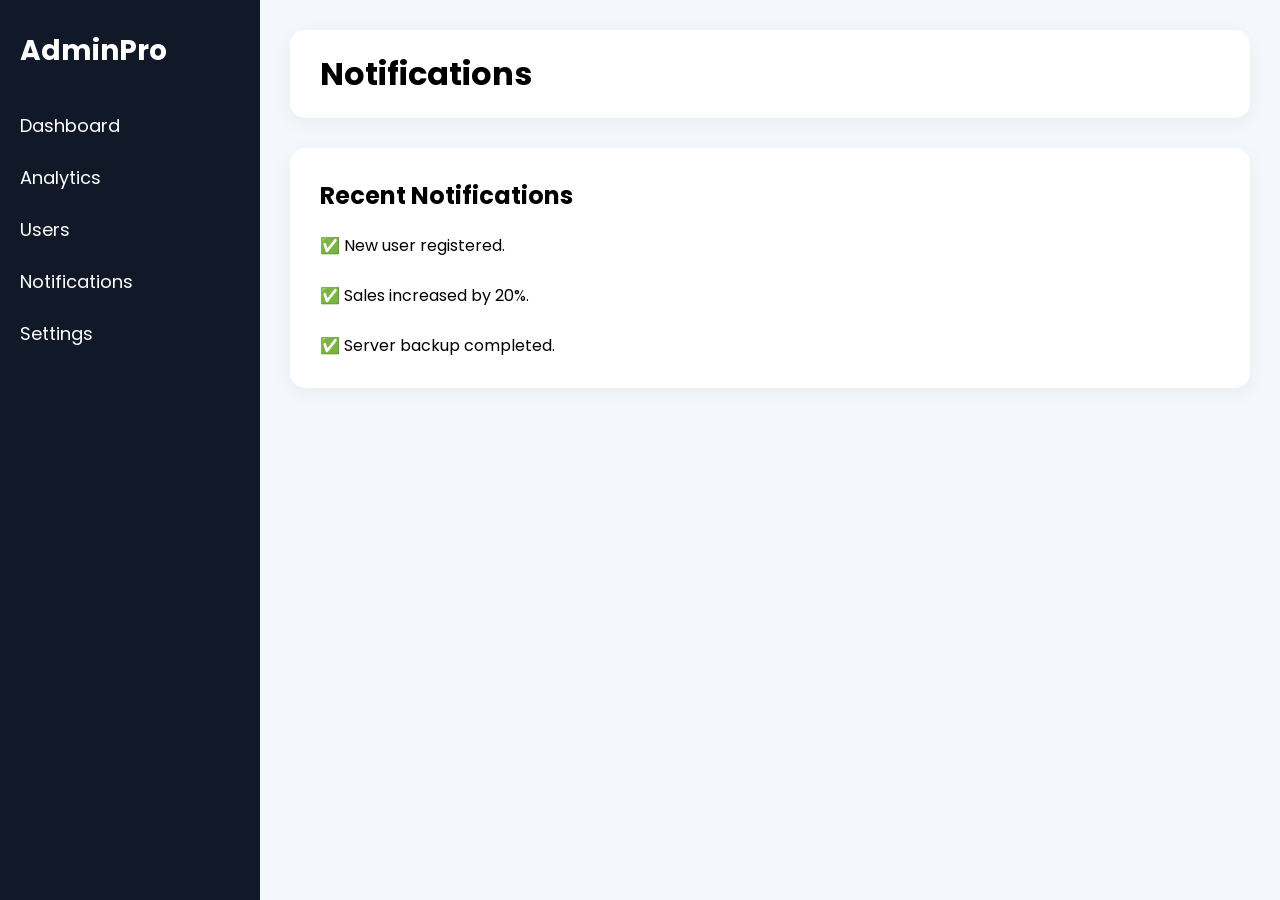
<file: notifications.html>
<!DOCTYPE html>
<html lang="en">

<head>

<meta charset="UTF-8">

<meta name="viewport"
content="width=device-width, initial-scale=1.0">

<title>Notifications</title>

<link rel="stylesheet" href="css/style.css">

</head>

<body>

<div class="container">

<aside class="sidebar">

<h2>AdminPro</h2>

<ul>

<li><a href="index.html">Dashboard</a></li>

<li><a href="analytics.html">Analytics</a></li>

<li><a href="users.html">Users</a></li>

<li><a href="notifications.html">Notifications</a></li>

<li><a href="settings.html">Settings</a></li>

</ul>

</aside>

<main class="main-content">

<div class="navbar">

<h1>Notifications</h1>

</div>

<div class="table-section">

<h2>Recent Notifications</h2>

<p>✅ New user registered.</p>

<br>

<p>✅ Sales increased by 20%.</p>

<br>

<p>✅ Server backup completed.</p>

</div>

</main>

</div>

</body>

</html>
</file>
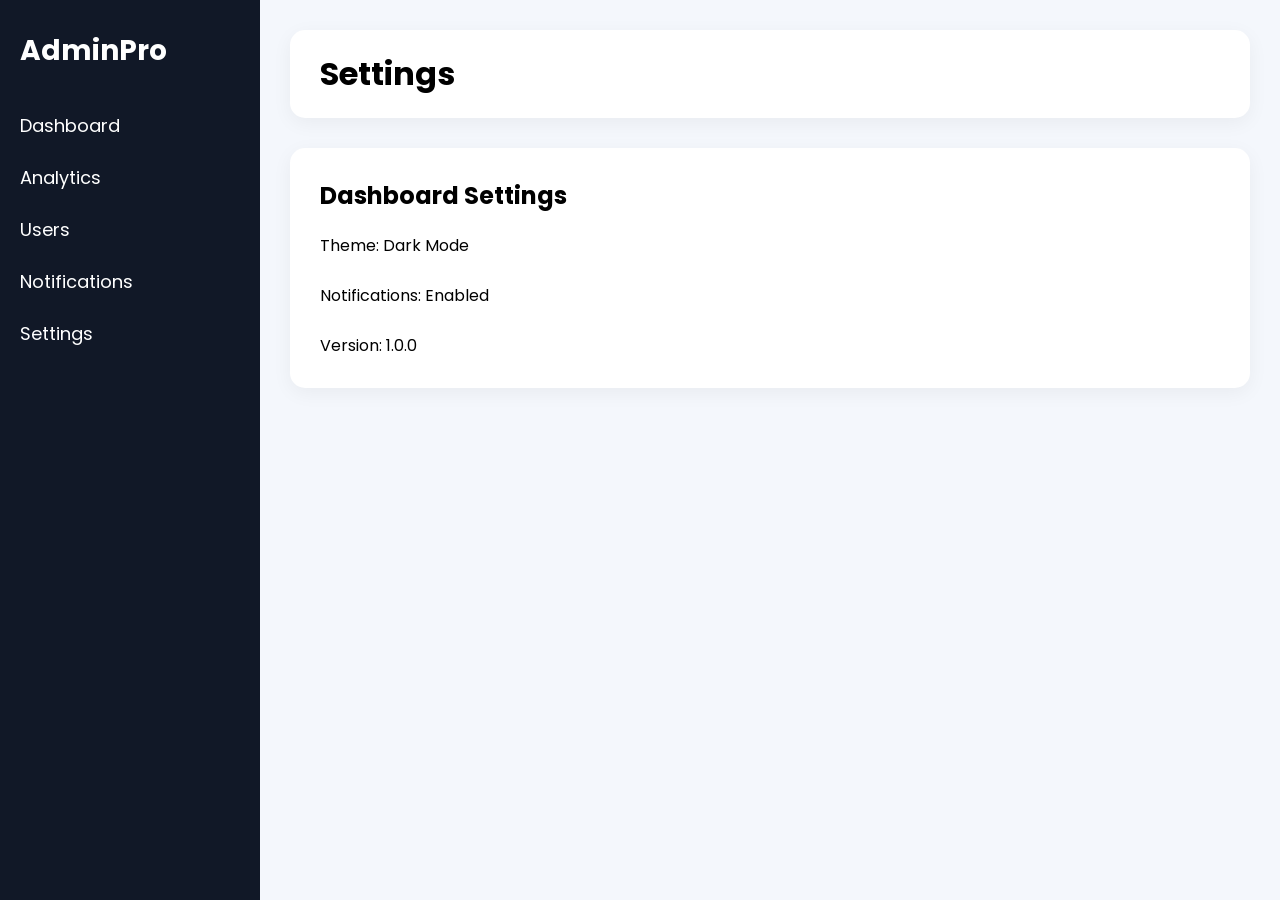
<file: settings.html>
<!DOCTYPE html>
<html lang="en">

<head>

<meta charset="UTF-8">

<meta name="viewport"
content="width=device-width, initial-scale=1.0">

<title>Settings</title>

<link rel="stylesheet" href="css/style.css">

</head>

<body>

<div class="container">

<aside class="sidebar">

<h2>AdminPro</h2>

<ul>

<li><a href="index.html">Dashboard</a></li>

<li><a href="analytics.html">Analytics</a></li>

<li><a href="users.html">Users</a></li>

<li><a href="notifications.html">Notifications</a></li>

<li><a href="settings.html">Settings</a></li>

</ul>

</aside>

<main class="main-content">

<div class="navbar">

<h1>Settings</h1>

</div>

<div class="table-section">

<h2>Dashboard Settings</h2>

<p>Theme: Dark Mode</p>

<br>

<p>Notifications: Enabled</p>

<br>

<p>Version: 1.0.0</p>

</div>

</main>

</div>

</body>

</html>
</file>
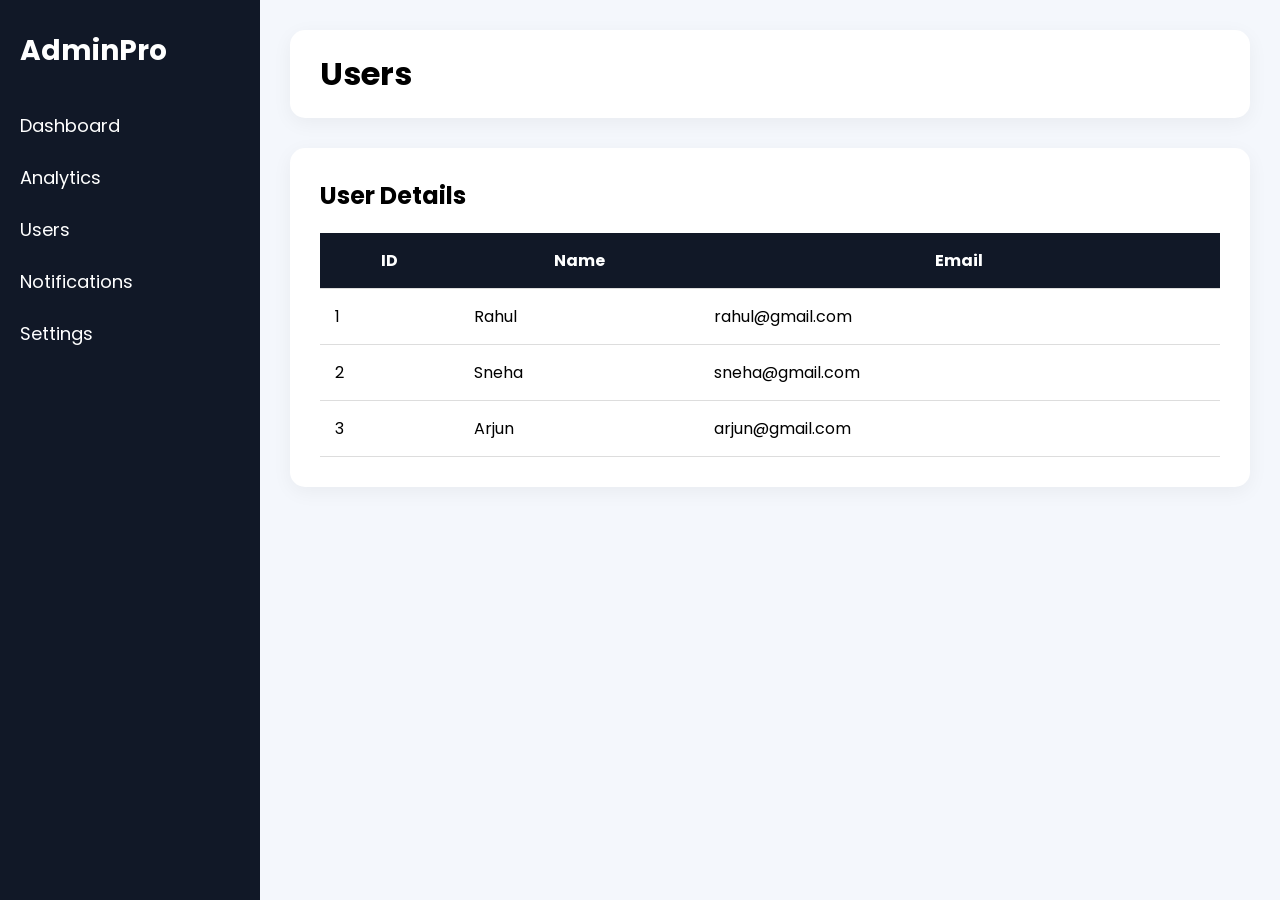
<file: users.html>
<!DOCTYPE html>
<html lang="en">

<head>

<meta charset="UTF-8">

<meta name="viewport"
content="width=device-width, initial-scale=1.0">

<title>Users</title>

<link rel="stylesheet" href="css/style.css">

</head>

<body>

<div class="container">

<aside class="sidebar">

<h2>AdminPro</h2>

<ul>

<li><a href="index.html">Dashboard</a></li>

<li><a href="analytics.html">Analytics</a></li>

<li><a href="users.html">Users</a></li>

<li><a href="notifications.html">Notifications</a></li>

<li><a href="settings.html">Settings</a></li>

</ul>

</aside>

<main class="main-content">

<div class="navbar">

<h1>Users</h1>

</div>

<div class="table-section">

<h2>User Details</h2>

<table>

<thead>

<tr>

<th>ID</th>
<th>Name</th>
<th>Email</th>

</tr>

</thead>

<tbody>

<tr>

<td>1</td>
<td>Rahul</td>
<td>rahul@gmail.com</td>

</tr>

<tr>

<td>2</td>
<td>Sneha</td>
<td>sneha@gmail.com</td>

</tr>

<tr>

<td>3</td>
<td>Arjun</td>
<td>arjun@gmail.com</td>

</tr>

</tbody>

</table>

</div>

</main>

</div>

</body>

</html>
</file>
<file: css/style.css>
@import url('https://fonts.googleapis.com/css2?family=Poppins:wght@300;400;500;600&display=swap');

*{
    margin:0;
    padding:0;
    box-sizing:border-box;
    font-family:'Poppins',sans-serif;
}

body{
    background:#f4f7fc;
}

.container{
    display:flex;
}

.sidebar{
    width:260px;
    height:100vh;
    background:#111827;
    color:white;
    padding:30px 20px;
    position:fixed;
}

.sidebar h2{
    margin-bottom:40px;
    font-size:28px;
}

.sidebar ul{
    list-style:none;
}

.sidebar ul li{
    margin:25px 0;
}

.sidebar ul li a{
    color:white;
    text-decoration:none;
    font-size:18px;
    transition:0.3s;
}

.sidebar ul li a:hover{
    color:#38bdf8;
}

.main-content{
    margin-left:260px;
    width:100%;
    padding:30px;
}

.navbar{
    background:white;
    padding:20px 30px;
    border-radius:15px;
    display:flex;
    justify-content:space-between;
    align-items:center;
    box-shadow:0 5px 20px rgba(0,0,0,0.05);
}

.profile{
    background:#111827;
    color:white;
    padding:10px 18px;
    border-radius:30px;
}

.cards{
    display:grid;
    grid-template-columns:repeat(auto-fit,minmax(220px,1fr));
    gap:25px;
    margin-top:30px;
}

.card{
    background:white;
    padding:30px;
    border-radius:15px;
    box-shadow:0 5px 20px rgba(0,0,0,0.05);
}

.card h3{
    margin-bottom:15px;
}

.card p{
    font-size:30px;
    font-weight:600;
}

.charts-section{
    margin-top:30px;
}

.chart-box{
    background:white;
    padding:30px;
    border-radius:15px;
    box-shadow:0 5px 20px rgba(0,0,0,0.05);
}

.table-section{
    margin-top:30px;
    background:white;
    padding:30px;
    border-radius:15px;
    box-shadow:0 5px 20px rgba(0,0,0,0.05);
}

.table-section h2{
    margin-bottom:20px;
}

table{
    width:100%;
    border-collapse:collapse;
}

table th,
table td{
    padding:15px;
    border-bottom:1px solid #ddd;
}

table th{
    background:#111827;
    color:white;
}

@media(max-width:768px){

    .sidebar{
        width:100%;
        height:auto;
        position:relative;
    }

    .main-content{
        margin-left:0;
    }

    .container{
        flex-direction:column;
    }

}
</file>
